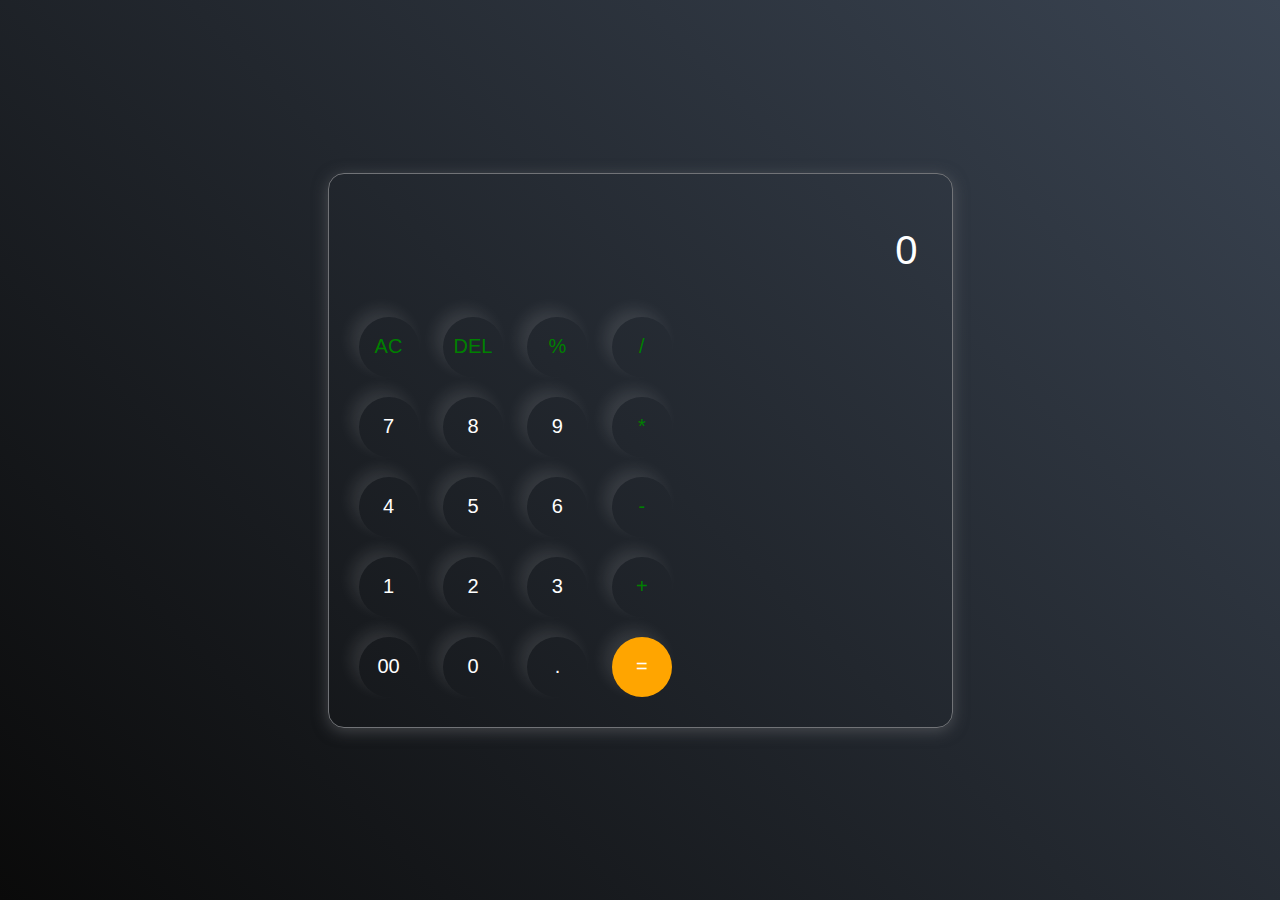
<file: calcualtor/calcualtor-main/index.html>
<!DOCTYPE html>
<html lang="en">
<head>
    <meta charset="UTF-8">
    <meta http-equiv="X-UA-Compatible" content="IE=edge">
    <meta name="viewport" content="width=device-width, initial-scale=1.0">
    <link rel="stylesheet" href="cal.css">
    <title>calculater</title>
</head>
<body>
    <div class="calculator">
        <input type="text" placeholder="0" id="inputBox">
        <div>
            <button class="operator">AC</button>
            <button class="operator">DEL</button>
            <button class="operator">%</button>
            <button class="operator">/</button>
        </div>
        <div>
            <button>7</button>
            <button>8</button>
            <button>9</button>
            <button class="operator">*</button>
        </div>
        <div>
            <button>4</button>
            <button>5</button>
            <button>6</button>
            <button class="operator">-</button>
        </div>
        <div>
            <button>1</button>
            <button>2</button>
            <button>3</button>
            <button class="operator">+</button>
        </div>
        <div>
            <button>00</button>
            <button>0</button>
            <button>.</button>
            <button class="equal">=</button>
        </div>
        
    </div>
    <script src="cal.js"></script>
</body>
</html>
</file>
<file: calcualtor/calcualtor-main/cal.css>
*{
    margin:0;
    padding: 0;
    box-sizing:border-box;
    font-family: sans-serif;
}
body{
    width:100%;
    height:100vh;
    display:flex;
    justify-content: center;
    align-items: center;
    background: linear-gradient(45deg,#0a0a0a,#3a4452);
}
.calculator{
    border:1px solid #717377;
    padding: 20px;
    border-radius:16px;
    background: transparent;
    box-shadow: 0px 3px 15px rgba(113,115,119,0.5);
}
input{
    width:100%;
    border:none;
    padding: 24px;
    margin:10px;
    background: transparent;
    box-shadow: 0px 3px 15px rgbs(84 84 84 0.1);
    font-size: 40px;
    text-align: right;
    cursor:pointer;
    color:white;
}
input::placeholder{
    color:#ffffff;

}
button{
    border:none;
    width:60px;
    height:60px;
    margin:10px;
    border-radius:50%;
    background: transparent;
    color:#ffffff;
    font-size: 20px;
    box-shadow: -8px -8px 15px rgba(255,255,255,0.1);
    cursor: pointer;
}
.equal{
    background-color: orange;
}
.operator{
    color: green;
}
</file>
